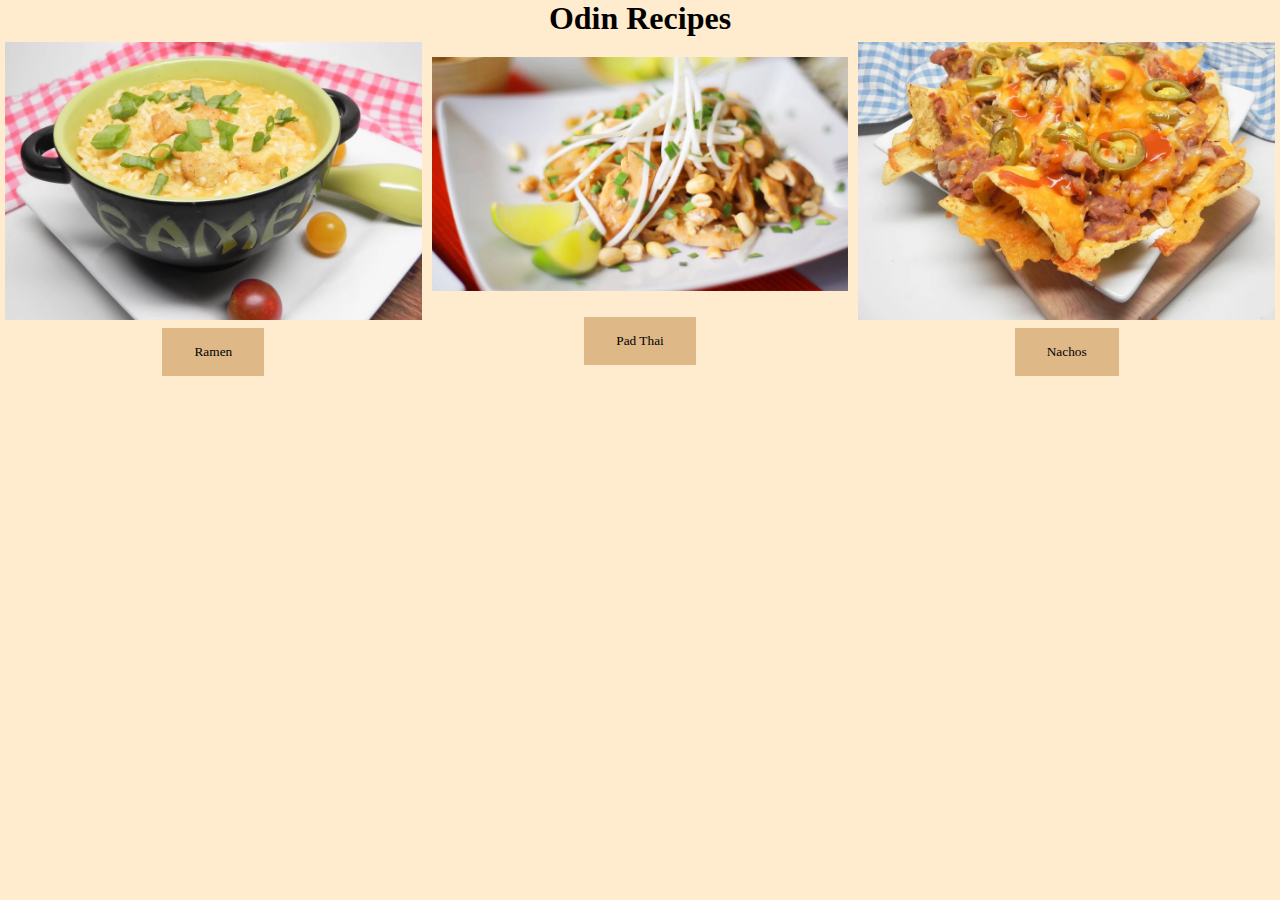
<file: index.html>
<!DOCTYPE html>
<html lang="en">
<head>
    <link rel="stylesheet" href="style.css">
    <meta charset="UTF-8">
    <meta http-equiv="X-UA-Compatible" content="IE=edge">
    <meta name="viewport" content="width=device-width, initial-scale=1.0">
    <title>Odin Recipes</title>
</head>
<body>
    <h1>Odin Recipes</h1>
    <div class="row">
        <div class="column">
            <img src="images/ramen.jpg" alt="ramen" style="width:100%">
        <form action="recipes/ramen.html">
            <input type="submit" value="Ramen" />
        </form>
            
        </div> 
        <div class="column" id="padthai">   
            <img src="images/padthai.jpg" alt="Pad Thai" style="width:100%" id="padimg">
        <form action="recipes/padthai.html">
            <input type="submit" value="Pad Thai" />
        </form>
           
        </div>
        <div class="column">    
            <img src="images/nachos.jpg" alt="nachos" style="width:100%">
        <form action="recipes/nachos.html">
            <input type="submit" value="Nachos" />
        </form>
        </div>
    </div>
</body>
</html>
</file>
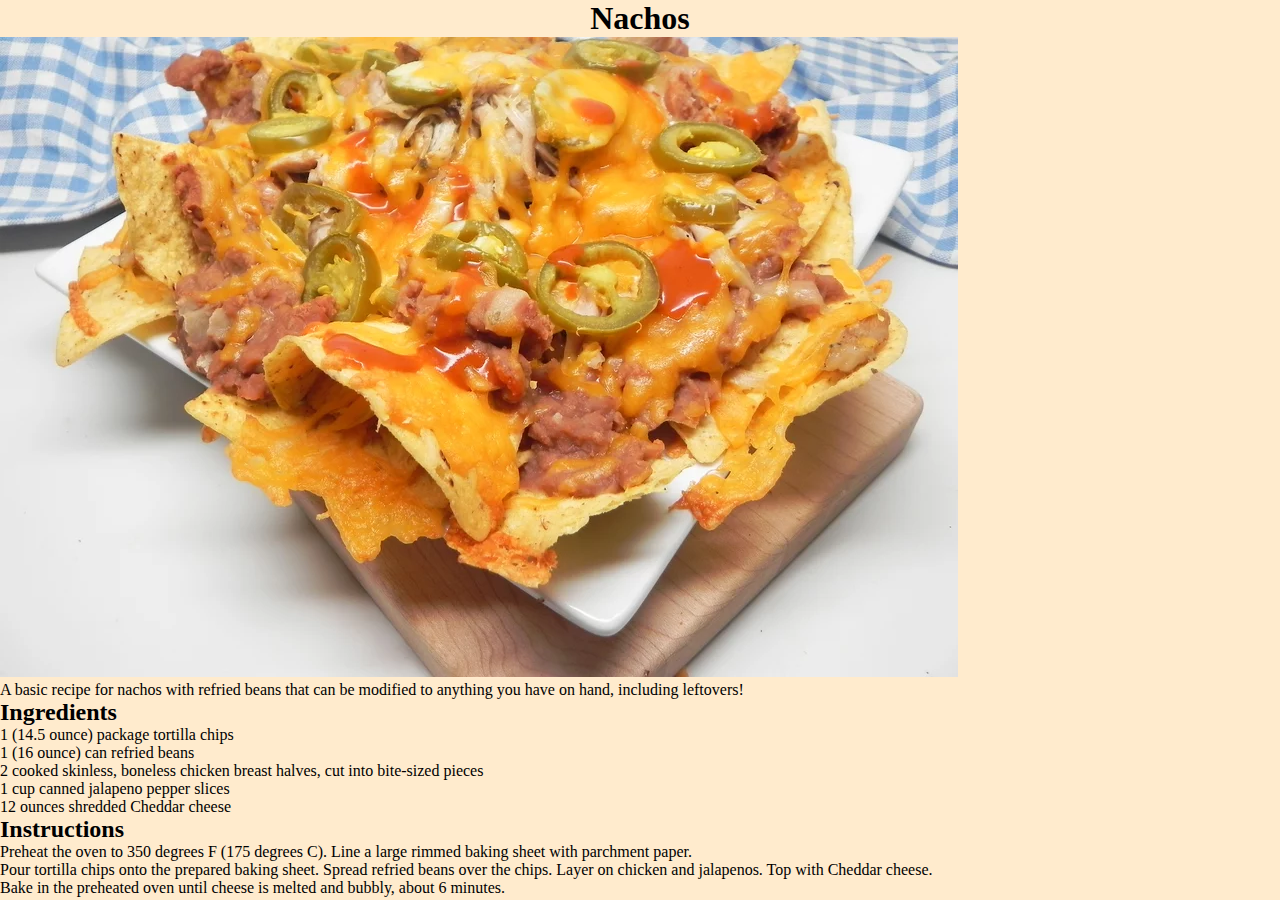
<file: recipes/nachos.html>
<!DOCTYPE html>
<html lang="en">
<head>
    <link rel="stylesheet" href="../style.css">
    <meta charset="UTF-8">
    <meta http-equiv="X-UA-Compatible" content="IE=edge">
    <meta name="viewport" content="width=device-width, initial-scale=1.0">
    <title>Nachos</title>
</head>
<body>
    <h1>Nachos</h1>
    <img src="../images/nachos.jpg" alt="nachos">
    <p>A basic recipe for nachos with refried beans that can be modified to anything you have on hand, including leftovers!</p>

    <h2>Ingredients</h2>
    <ul>
        <li>1 (14.5 ounce) package tortilla chips</li>
        <li>1 (16 ounce) can refried beans</li>
        <li>2 cooked skinless, boneless chicken breast halves, cut into bite-sized pieces</li>
        <li>1 cup canned jalapeno pepper slices</li>
        <li>12 ounces shredded Cheddar cheese</li>
    </ul>

    <h2>Instructions</h2>
    <ol>
        <li>Preheat the oven to 350 degrees F (175 degrees C). Line a large rimmed baking sheet with parchment paper.</li>
        <li>Pour tortilla chips onto the prepared baking sheet. Spread refried beans over the chips. Layer on chicken and jalapenos. Top with Cheddar cheese.</li>
        <li>Bake in the preheated oven until cheese is melted and bubbly, about 6 minutes.</li>
    </ol>

</body>
</html>
</file>
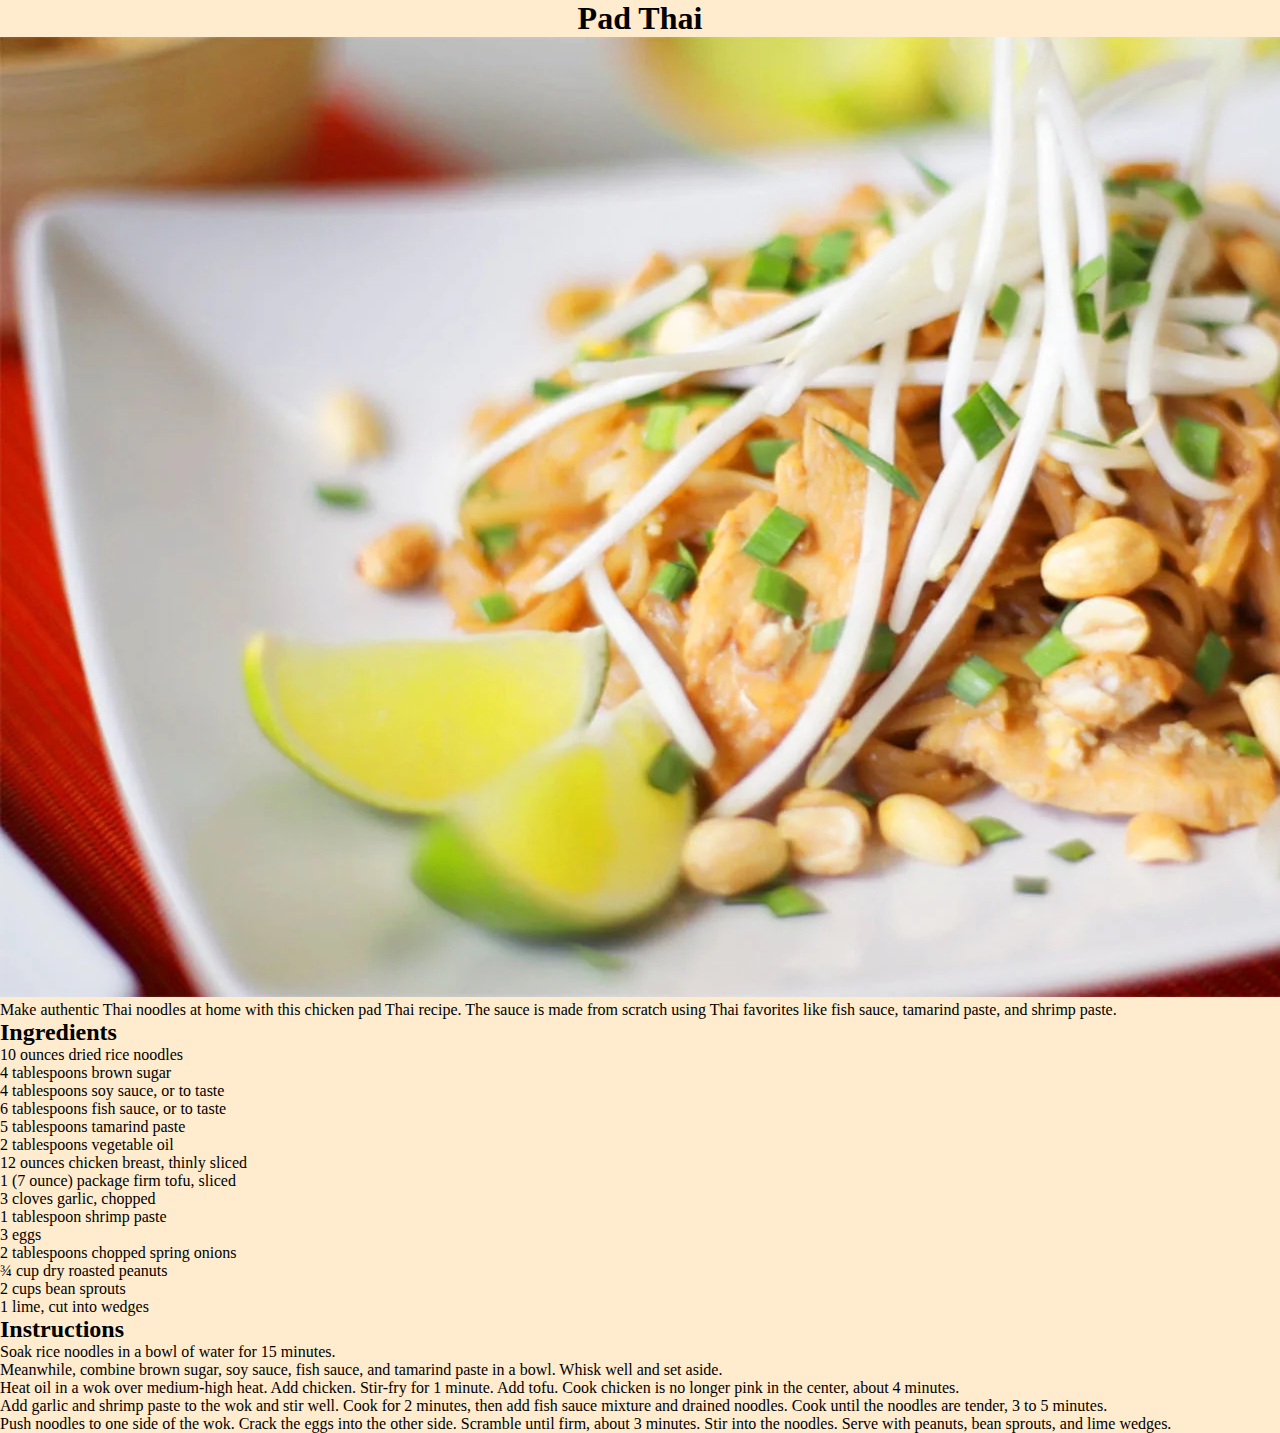
<file: recipes/padthai.html>
<!DOCTYPE html>
<html lang="en">
<head>
    <link rel="stylesheet" href="../style.css">
    <meta charset="UTF-8">
    <meta http-equiv="X-UA-Compatible" content="IE=edge">
    <meta name="viewport" content="width=device-width, initial-scale=1.0">
    <title>Pad Thai</title>
</head>
<body>
    <h1>Pad Thai</h1>
    <img src="../images/padthai.jpg" alt="Pad Thai">
    <p>Make  authentic Thai noodles at home with this chicken pad Thai recipe. The sauce is made from scratch using Thai favorites like fish sauce, tamarind paste, and shrimp paste.</p>

    <h2>Ingredients</h2>
    <ul>
        <li>10 ounces dried rice noodles </li>
        <li>4 tablespoons brown sugar </li>
        <li>4 tablespoons soy sauce, or to taste </li>
        <li>6 tablespoons fish sauce, or to taste </li>
        <li>5 tablespoons tamarind paste </li>
        <li>2 tablespoons vegetable oil </li>
        <li>12 ounces chicken breast, thinly sliced </li>
        <li>1 (7 ounce) package firm tofu, sliced </li>
        <li>3 cloves garlic, chopped </li>
        <li>1 tablespoon shrimp paste </li>
        <li>3 eggs </li>
        <li>2 tablespoons chopped spring onions </li>
        <li>¾ cup dry roasted peanuts </li>
        <li>2 cups bean sprouts </li>
        <li>1 lime, cut into wedges </li>
    </ul>

    <h2>Instructions</h2>
    <ol>
        <li>Soak rice noodles in a bowl of water for 15 minutes.</li>
        <li>Meanwhile, combine brown sugar, soy sauce, fish sauce, and tamarind paste in a bowl. Whisk well and set aside.</li>
        <li>Heat oil in a wok over medium-high heat. Add chicken. Stir-fry for 1 minute. Add tofu. Cook chicken is no longer pink in the center, about 4 minutes.</li>
        <li>Add garlic and shrimp paste to the wok and stir well. Cook for 2 minutes, then add fish sauce mixture and drained noodles. Cook until the noodles are tender, 3 to 5 minutes.</li>
        <li>Push noodles to one side of the wok. Crack the eggs into the other side. Scramble until firm, about 3 minutes. Stir into the noodles. Serve with peanuts, bean sprouts, and lime wedges.</li>
    </ol>
</body>
</html>
</file>
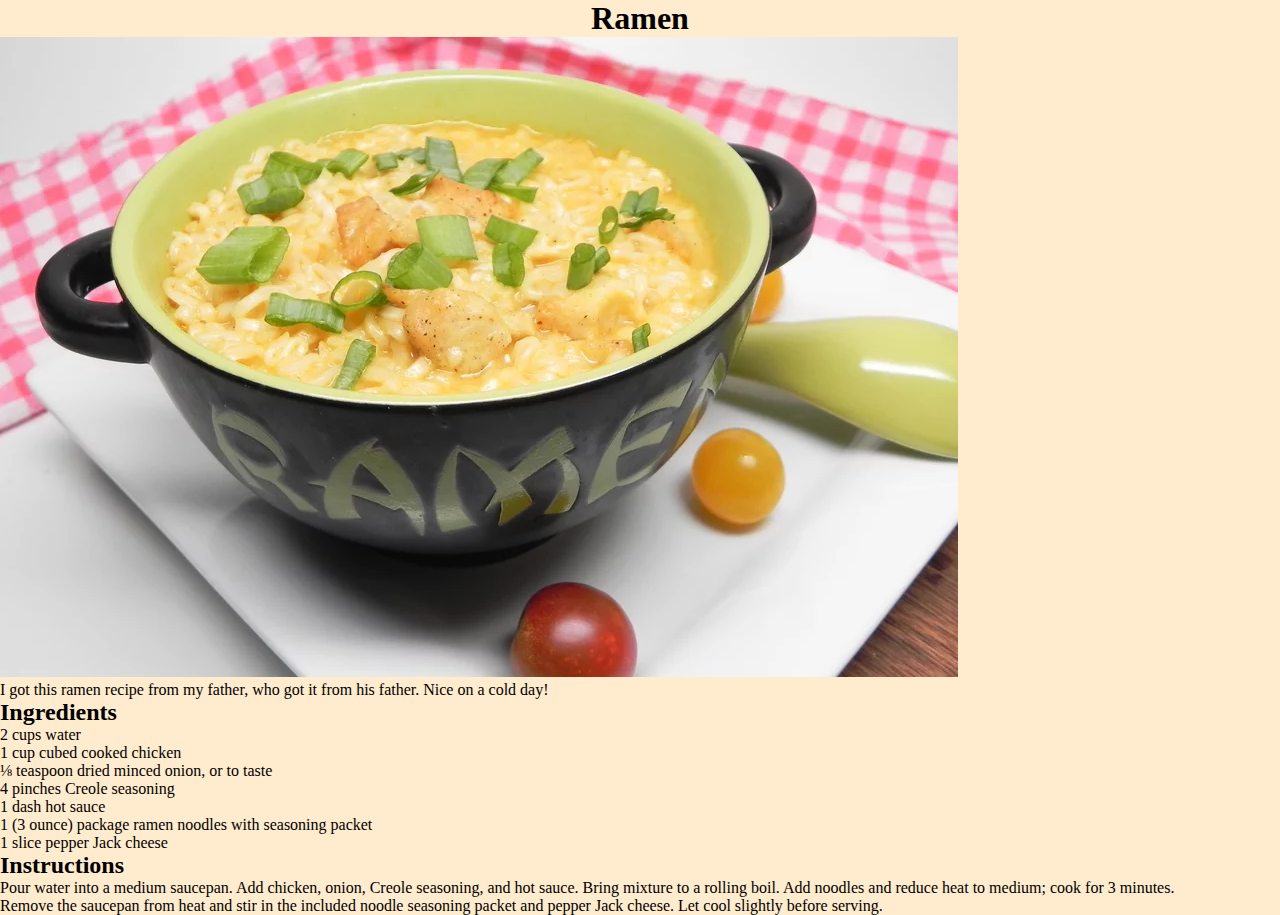
<file: recipes/ramen.html>
<!DOCTYPE html>
<html lang="en">
<head>
    <link rel="stylesheet" href="../style.css">
    <meta charset="UTF-8">
    <meta http-equiv="X-UA-Compatible" content="IE=edge">
    <meta name="viewport" content="width=device-width, initial-scale=1.0">
    <title>Ramen</title>
</head>
<body>
    <h1>Ramen</h1>
    <img src="../images/ramen.jpg" alt="ramen">
    <p>I got this ramen recipe from my father, who got it from his father. Nice on a cold day!</p>

    <h2>Ingredients</h2>
    <ul>
        <li>2 cups water </li>
        <li>1 cup cubed cooked chicken </li>
        <li>⅛ teaspoon dried minced onion, or to taste </li>
        <li>4 pinches Creole seasoning </li>
        <li>1 dash hot sauce </li>
        <li>1 (3 ounce) package ramen noodles with seasoning packet </li>
        <li>1 slice pepper Jack cheese </li>
    </ul>

    <h2>Instructions</h2>
    <ol>
        <li>Pour water into a medium saucepan. Add chicken, onion, Creole seasoning, and hot sauce. Bring mixture to a rolling boil. Add noodles and reduce heat to medium; cook for 3 minutes.</li>
        <li>Remove the saucepan from heat and stir in the included noodle seasoning packet and pepper Jack cheese. Let cool slightly before serving.</li>
    </ol>
</body>
</html>
</file>
<file: style.css>
html {
    box-sizing: border-box;
  }
  *, *::before, *::after {
    box-sizing: inherit;
  }

* {
    padding: 0;
    margin: 0;
     font-family:'Times New Roman', Times, serif;

}

body {
    font-family:'Times New Roman', Times, serif;
    background-color: blanchedalmond;
}

h1 {
    text-align: center;
}

.row {
    display: flex;
  }
  
.column {
    flex: 33.33%;
    padding: 5px;
}

input[type=submit] {
    background-color:burlywood;
    border: none;
    color: black;
    padding: 16px 32px;
    text-decoration: none;
    margin: 4px 2px;
    cursor: pointer;
  }

#padthai {
  margin-top: 15px;
}
#padimg {
  margin-bottom: 18px;
}

form {
  display: flex;
  justify-content: center;
  align-items: center;

}
</file>
